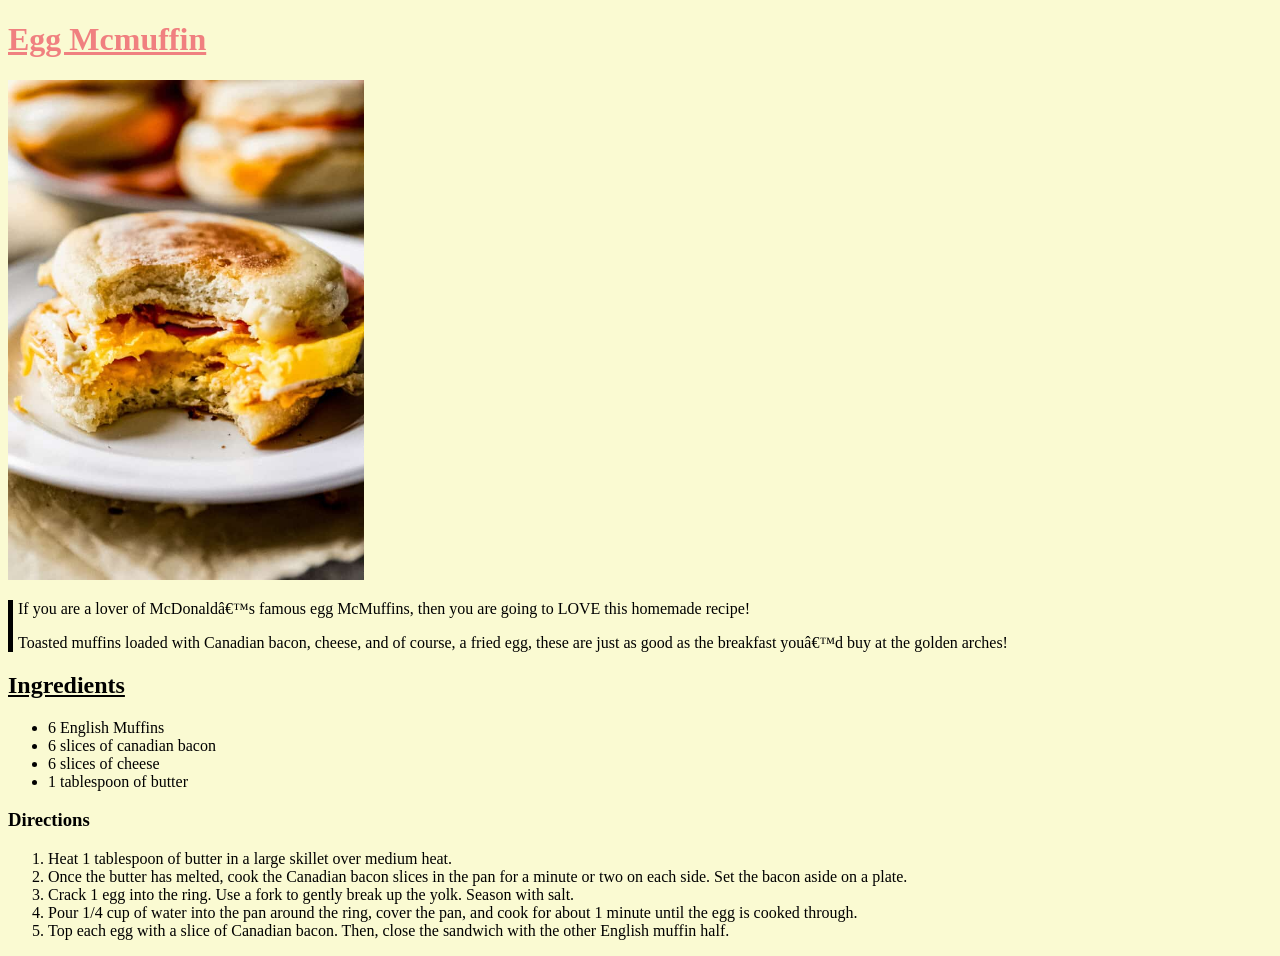
<file: recipes/eggmcmuffin.html>
<!DOCTYPE html>
<html lang="en">
    <head>
        <meta charset="UTF 8">
        <title>Egg Mcmuffin</title>
        <link rel="stylesheet" href="../style.css">
    </head>
    <body>
        <h1 class="header-title">Egg Mcmuffin</h1>
            <img src="../images/eggmcmuffin.jpg" alt="Egg Mcmuffin" class="image mcmuffin">
            <div class="verticalline">
                <p class="recipe-intro">If you are a lover of McDonald’s famous egg McMuffins, then you are going to LOVE this homemade recipe!</p>
                <p class="recipe-intro">Toasted muffins loaded with Canadian bacon, cheese, and of course, a fried egg, these are just as good as the breakfast you’d buy at the golden arches!</p>
            </div>
    
        <h2>Ingredients</h2>
            <ul>
                <li>6 English Muffins</li>
                <li>6 slices of canadian bacon</li>
                <li>6 slices of cheese</li>
                <li>1 tablespoon of butter</li>
            </ul>

        <h3>Directions</h3>
            <ol>
                <li>Heat 1 tablespoon of butter in a large skillet over medium heat.</li>
                <li>Once the butter has melted, cook the Canadian bacon slices in the pan for a minute or two on each side. 
                    Set the bacon aside on a plate.</li>
                <li>Crack 1 egg into the ring. Use a fork to gently break up the yolk. Season with salt.</li>
                <li>Pour 1/4 cup of water into the pan around the ring, cover the pan, and cook for about 1 minute until the egg is cooked through.</li>
                <li>Top each egg with a slice of Canadian bacon. Then, close the sandwich with the other English muffin half.</li>
            </ol>
    
    
    </body>

</html>
</file>
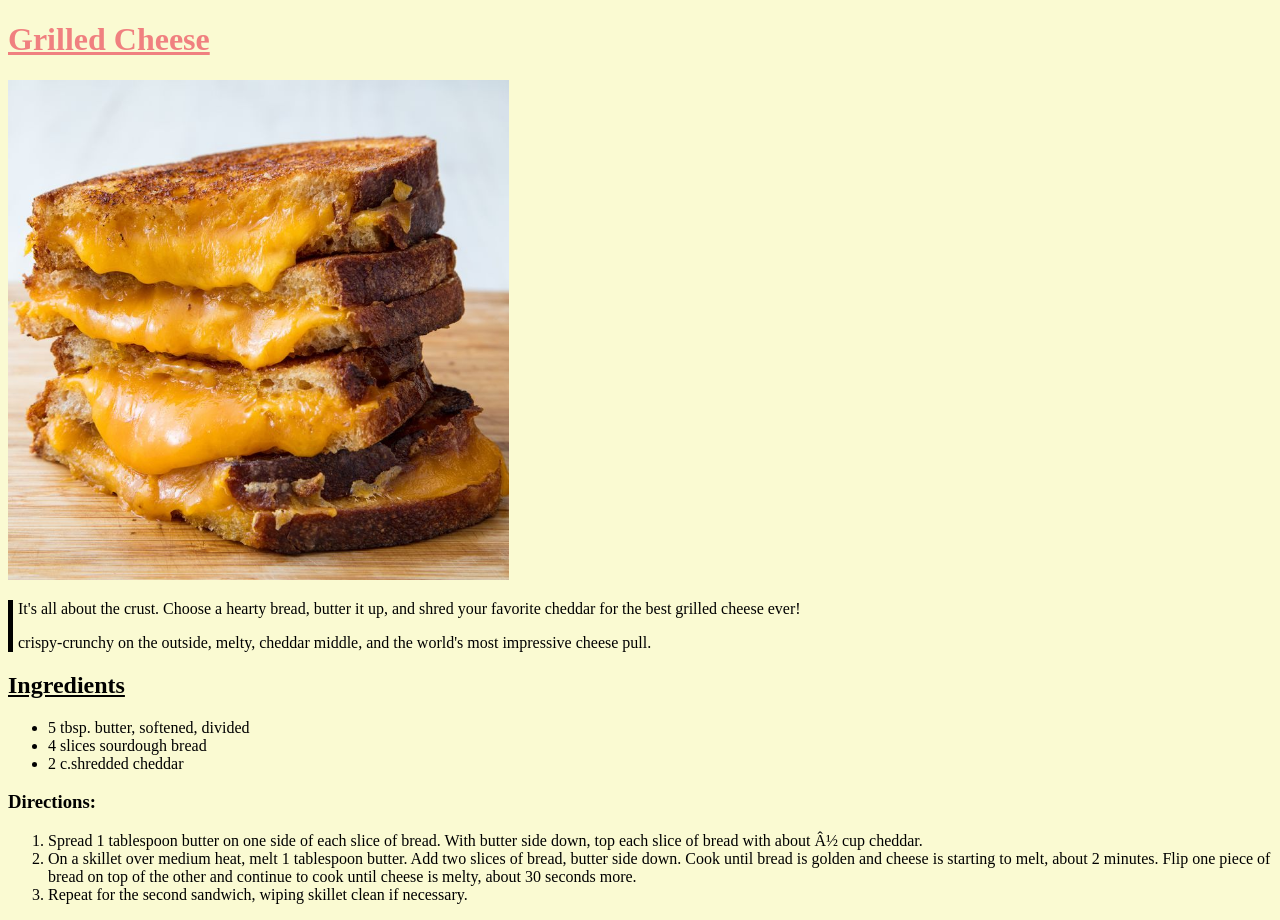
<file: recipes/grilled-cheese.html>
<!DOCTYPE html>
<html lang="en">
    <head>
        <meta charset="UTF 8">
        <title>Grilled Cheese Recipe</title>
        <link rel="stylesheet" href="../style.css">
    </head>

    <body>
        <h1 class="header-title">Grilled Cheese</h1>
            <img src="../images/grilledcheese.jpg" alt="Grilled Cheese" class="image grilledcheese">
            <div class="verticalline">
                <p class="recipe-intro">It's all about the crust. Choose a hearty bread, butter it up, and shred your favorite cheddar for the best grilled cheese ever!</p>
                <p class="recipe-intro">crispy-crunchy on the outside, melty, cheddar middle, and the world's most impressive cheese pull.</p>
            </div>
        
        <h2>Ingredients</h2>
            <ul>
                <li> 5 tbsp. butter, softened, divided </li>
                <li> 4 slices sourdough bread </li>
                <li>  2 c.shredded cheddar </li>
            </ul>

        <h3>
            Directions:
        </h3>
        <ol>
            <li>Spread 1 tablespoon butter on one side of each slice of bread. With butter side down, top each slice of bread with about ½ cup cheddar.</li>
            <li>On a skillet over medium heat, melt 1 tablespoon butter. Add two slices of bread, butter side down. Cook until bread is golden and cheese is starting to melt, about 2 minutes. Flip one piece of bread on top of the other and continue to cook until cheese is melty, about 30 seconds more.</li>
            <li>Repeat for the second sandwich, wiping skillet clean if necessary.</li>
        </ol>

    </body>
</html>
</file>
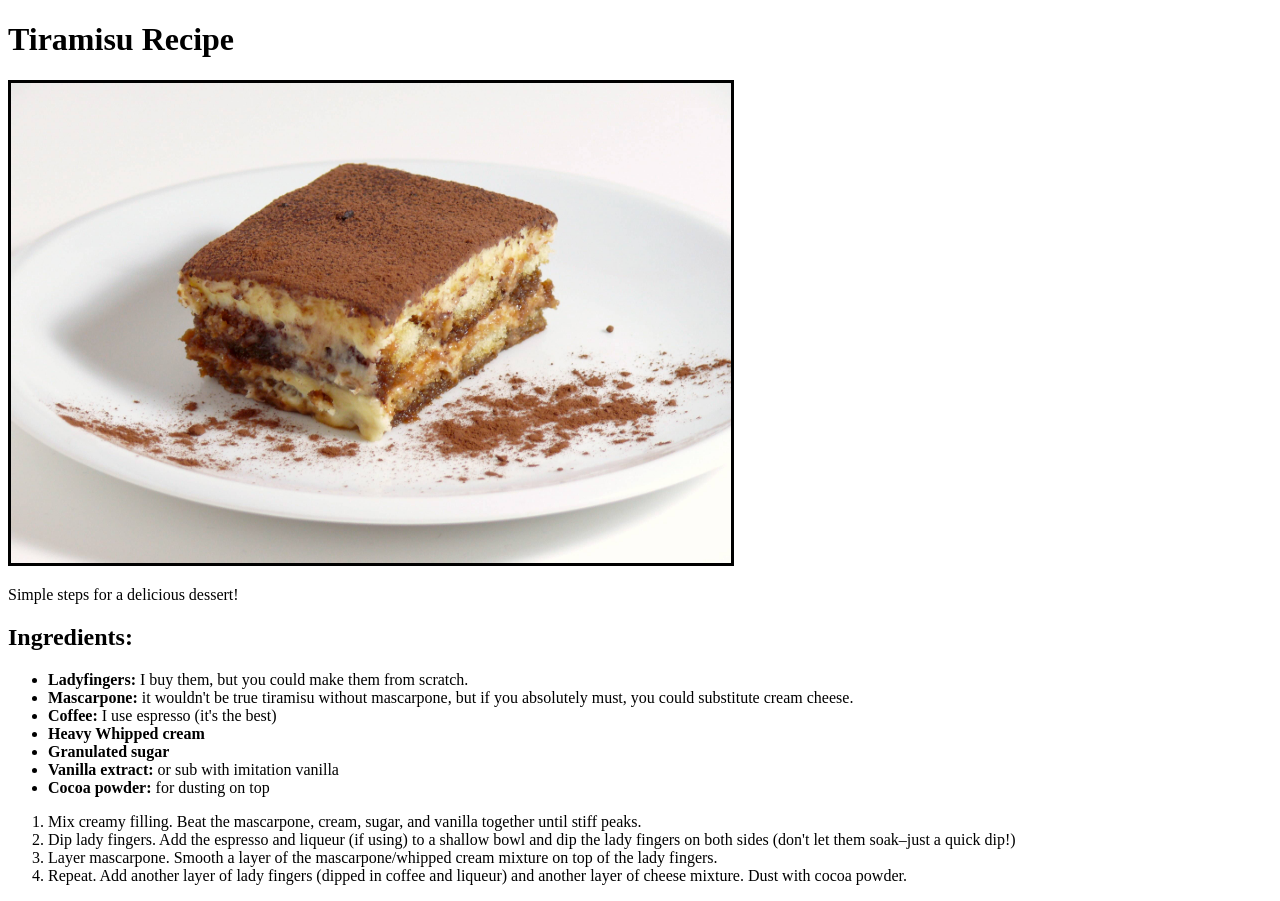
<file: recipes/tiramisu.html>
<!DOCTYPE html>
<html lang="en">
<head>
    <meta charset="UTF-8">
    <title>Tiramisu Recipe</title>
</head>

<body>
    <h1>Tiramisu Recipe</h1>
    <img style="border: solid;" src="../recipe-images/tiramisu-photo.jpg" 
    width="720px" height="480ox"
    alt="Tiramisu on a plate"
    />

    <p>Simple steps for a delicious dessert!</p>

    <h2>Ingredients:</h2>
    <ul>
        <li><b>Ladyfingers:</b> I buy them, but you could make them from scratch.</li>
        <li><b>Mascarpone:</b> it wouldn't be true tiramisu without mascarpone, but if you absolutely must, you could substitute cream cheese.</li>
        <li><b>Coffee:</b> I use espresso (it's the best)</li>
        <li><b>Heavy Whipped cream</b></li>
        <li><b>Granulated sugar</b></li>
        <li><b>Vanilla extract:</b> or sub with imitation vanilla</li>
        <li><b>Cocoa powder:</b> for dusting on top</li>
    </ul>

    <ol>
        <li>Mix creamy filling. Beat the mascarpone, cream, sugar, and vanilla together until stiff peaks.</li>
        <li>Dip lady fingers. Add the espresso and liqueur (if using) to a shallow bowl and dip the lady fingers on both sides (don't let them soak–just a quick dip!)</li>
        <li>Layer mascarpone. Smooth a layer of the mascarpone/whipped cream mixture on top of the lady fingers.</li>
        <li>Repeat. Add another layer of lady fingers (dipped in coffee and liqueur) and another layer of cheese mixture. 
            Dust with cocoa powder.</li>

    </ol>
</body>


</html>
</file>
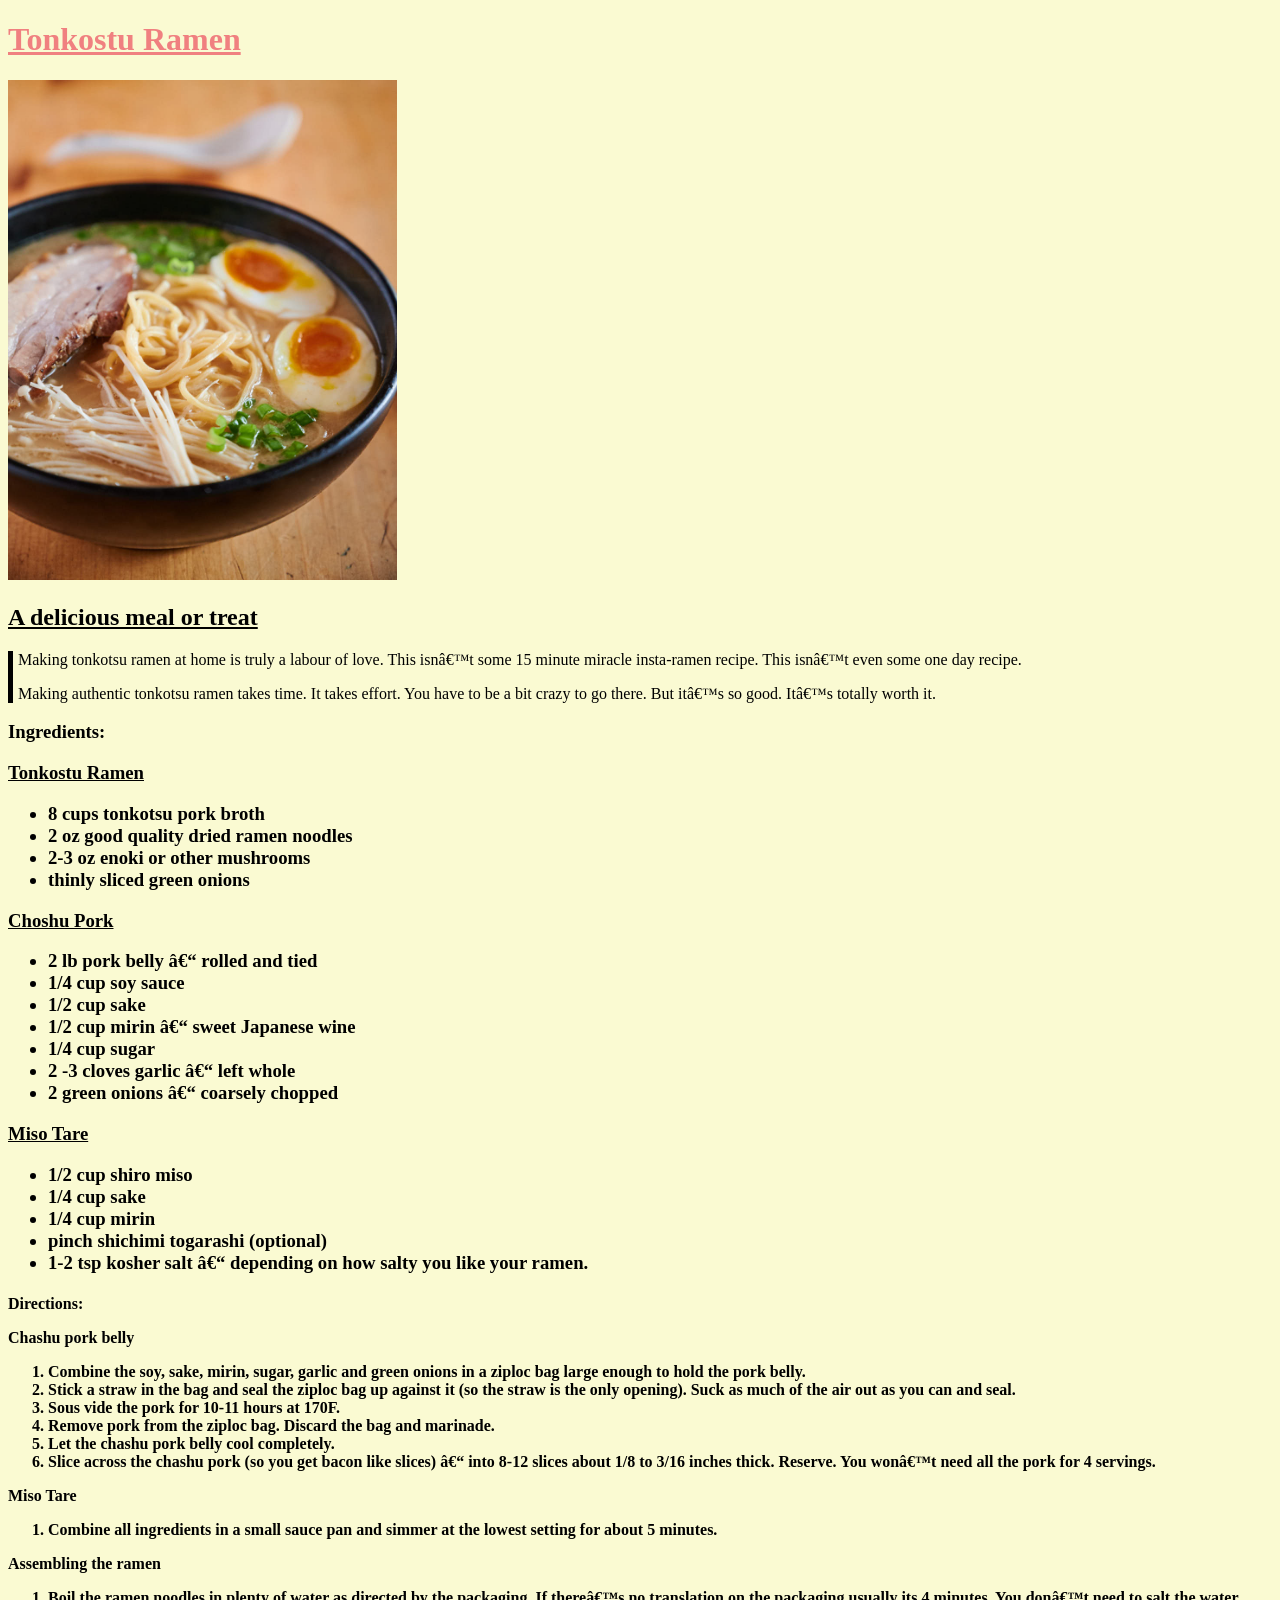
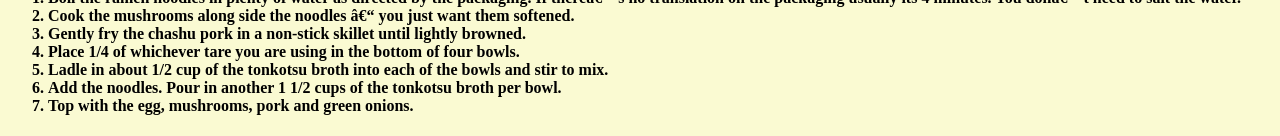
<file: recipes/tonkotsu-ramen.html>
<!DOCTYPE html>
<html lang="en">
<head>
    <meta charset="UTF 8">
    <title>Tonkotsu Ramen Recipe</title>
    <link rel="stylesheet" href="../style.css">
</head>

<body>
    <h1 class="header-title">Tonkostu Ramen</h1>
    <img src="../images/tonkotsuramen.jpg" class="image ramen" alt="Tonkotsu Ramen">
    <h2>A delicious meal or treat</h2>

    <div class="verticalline">
    <p class="recipe-intro">Making tonkotsu ramen at home is truly a labour of love. This isn’t some 15 minute miracle insta-ramen recipe. 
        This isn’t even some one day recipe.</p>
    <p class="recipe-intro">Making authentic tonkotsu ramen takes time. It takes effort. 
        You have to be a bit crazy to go there. But it’s so good. It’s totally worth it.</p>
    </div>
    <h3>
        Ingredients:
        <p class="recipe-part">Tonkostu Ramen</p>
        <ul>
            <li class="ingredients">8 cups tonkotsu pork broth</li>
            <li class="ingredients">2 oz good quality dried ramen noodles</li>
            <li class="ingredients">2-3 oz enoki or other mushrooms</li>
            <li class="ingredients">thinly sliced green onions</li>
        </ul>
        <p class="recipe-part">Choshu Pork</p>
        <ul>
            <li class="ingredients">2 lb pork belly – rolled and tied</li>
            <li class="ingredients">1/4 cup soy sauce</li>
            <li class="ingredients">1/2 cup sake</li>
            <li class="ingredients">1/2 cup mirin – sweet Japanese wine</li>
            <li class="ingredients">1/4 cup sugar</li>
            <li class="ingredients">2 -3 cloves garlic – left whole</li>
            <li class="ingredients">2 green onions – coarsely chopped</li>
        </ul>
        <p class="recipe-part">Miso Tare</p>
        <ul>
            <li class="ingredients">1/2 cup shiro miso</li>
            <li class="ingredients">1/4 cup sake</li>
            <li class="ingredients">1/4 cup mirin</li>
            <li class="ingredients">pinch shichimi togarashi (optional)</li>
            <li class="ingredients">1-2 tsp kosher salt – depending on how salty you like your ramen.</li>
        </ul>
    </h3>

    <h4>
        Directions:
        <p>Chashu pork belly</p>
        <ol>
            <li>Combine the soy, sake, mirin, sugar, garlic and green onions in a ziploc bag large enough to hold the pork belly.</li>
            <li>Stick a straw in the bag and seal the ziploc bag up against it (so the straw is the only opening). Suck as much of the air out as you can and seal.</li>
            <li>Sous vide the pork for 10-11 hours at 170F.</li>
            <li>Remove pork from the ziploc bag. Discard the bag and marinade.</li>
            <li>Let the chashu pork belly cool completely.</li>
            <li>Slice across the chashu pork (so you get bacon like slices) – into 8-12 slices about 1/8 to 3/16 inches thick. Reserve. You won’t need all the pork for 4 servings.</li>
        </ol>

        <p>Miso Tare</p>
        <ol>
            <li>Combine all ingredients in a small sauce pan and simmer at the lowest setting for about 5 minutes.</li>
        </ol>

        <p>Assembling the ramen</p>
        <ol>
            <li>Boil the ramen noodles in plenty of water as directed by the packaging. If there’s no translation on the packaging usually its 4 minutes. You don’t need to salt the water.</li>
            <li>Cook the mushrooms along side the noodles – you just want them softened.</li>
            <li>Gently fry the chashu pork in a non-stick skillet until lightly browned.</li>
            <li>Place 1/4 of whichever tare you are using in the bottom of four bowls.</li>
            <li>Ladle in about 1/2 cup of the tonkotsu broth into each of the bowls and stir to mix.</li>
            <li>Add the noodles. Pour in another 1 1/2 cups of the tonkotsu broth per bowl.</li>
            <li>Top with the egg, mushrooms, pork and green onions.</li>
        </ol>
    </h4>
</body>

</html>
</file>
<file: style.css>
h2 {
    text-decoration: underline;
}


.link, 
.home-button, 
#header-title {
    font-family: "Times New Roman", "Helvetica", sans-serif;
}

body {
    background-color: lightgoldenrodyellow;
}

.link {
    font-weight: bold;
    font-size: 25px;
}

.link-recipe {
    font-size: 30px;
}

.home-button {
    background: lightblue;
}

#header-title {
    color: lightblue;
    font-size: 65px;
    font-weight: bold;
    text-decoration: underline;
}

.image {
    height: 500px;
    width: auto;
}

.header-title {
    color: lightcoral;
    text-decoration: underline;
}

.recipe-part {
    text-decoration: underline; 
    font-weight: bold;
}

.verticalline {
    border-left: thick solid black;
}

.recipe-intro {
    text-indent: 5px;
}
</file>
